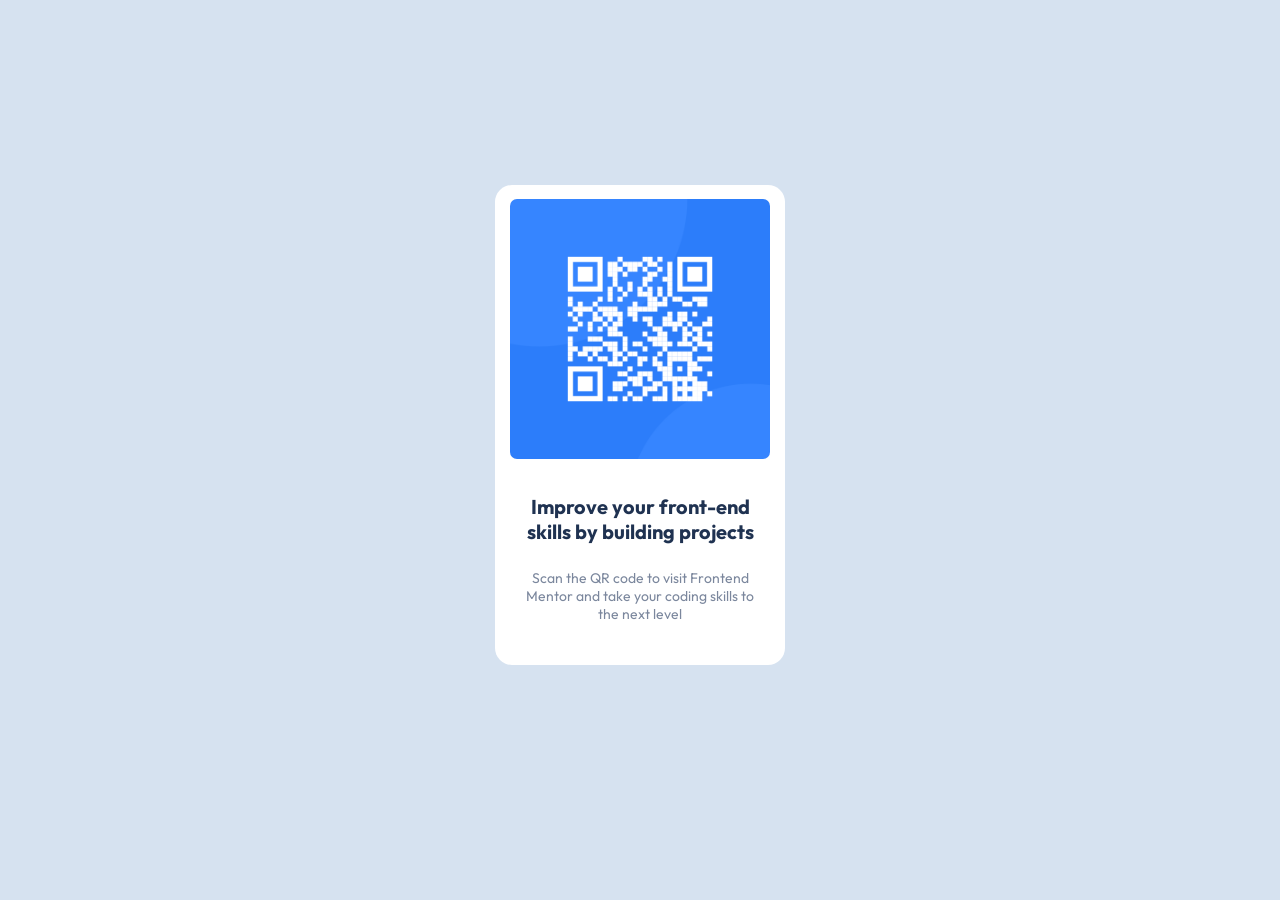
<file: index.html>
<!DOCTYPE html>
<html lang="en">
  <head>
    <meta charset="UTF-8" />
    <meta name="viewport" content="width = device-width, initial-scale = 1.0" />

    <link rel="icon" type="image/png" sizes="32x32" href="/favicon-32x32.png" />
    <link rel="stylesheet" href="Style.CSS" />

    <title>Frontend Mentor | QR code component</title>
  </head>
  <body>
    <main>
      <div class="container">
       <img class="qr-images" src="image-qr-code.png" alt="" />

        <h1>
          Improve your front-end<br />
          skills by building projects
        </h1>
        <p>
          Scan the QR code to visit Frontend<br />
          Mentor and take your coding skills to<br />
          the next level
        </p>
      </div>
    </main>
  </body>
</html>
</file>
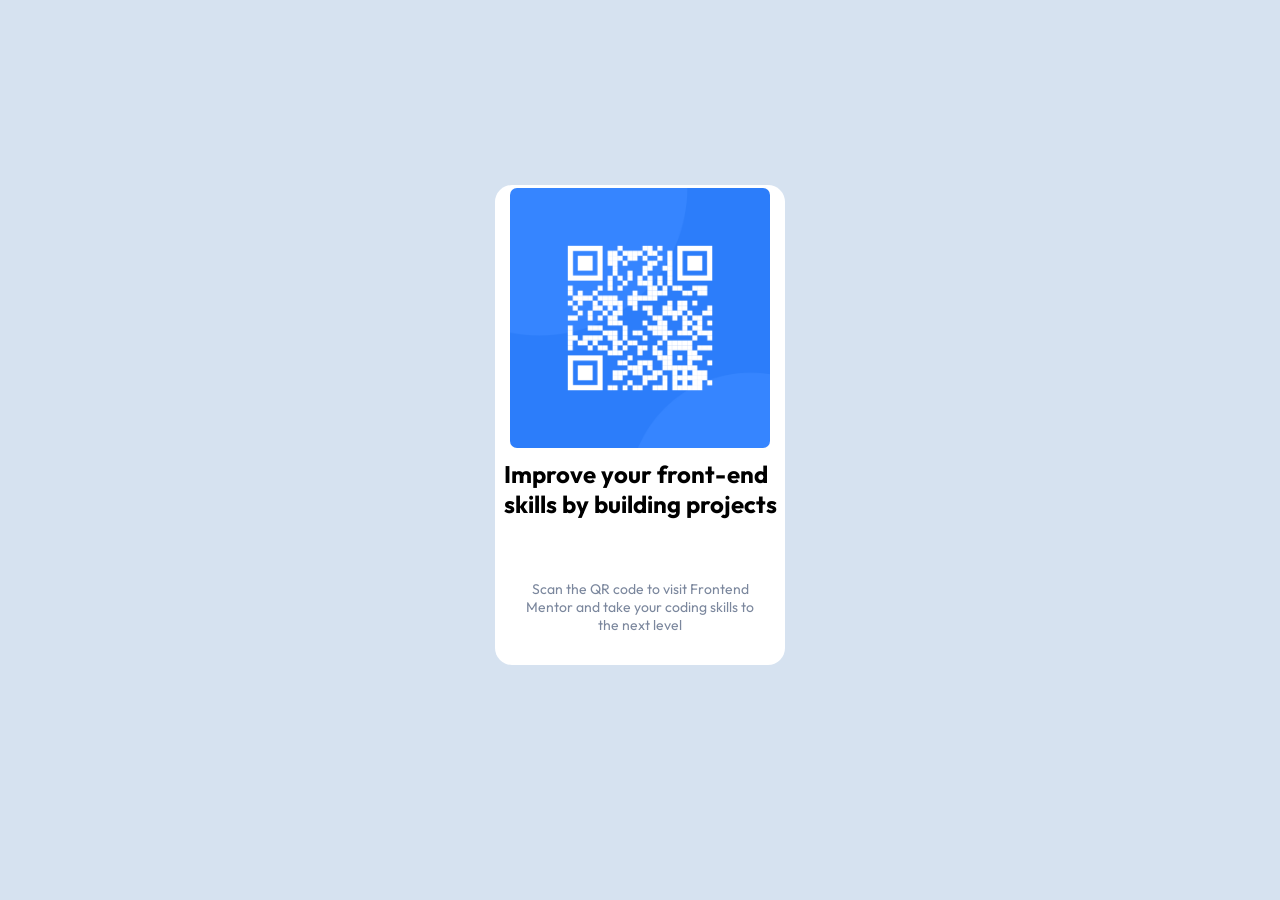
<file: QRCode.html>
<!DOCTYPE html>
<html>
  <head>
    <meta charset="UTF-8" />
    <meta name="viewport" content="width = device-width, initial-scale = 1.0" />

    <link rel="icon" type="image/png" sizes="32x32" href="/favicon-32x32.png" />
    <link rel="stylesheet" href="Style.CSS" />

    <title>Frontend Mentor | QR code component</title>
  </head>
  <body>
    <div class="container">
      <img class="qr-images" src="image-qr-code.png" alt="" />

      <h2>
        Improve your front-end<br />
        skills by building projects
      </h2>
      <p>
        Scan the QR code to visit Frontend<br />
        Mentor and take your coding skills to<br />
        the next level
      </p>
    </div>
  </body>
</html>
</file>
<file: Style.CSS>
@import url('https://fonts.googleapis.com/css2?family=Outfit:wght@400;700&display=swap');

*{
    margin: 0;
    padding: 0;
    font-family: 'Outfit';
}

body {
    background-color: #D6E2F0;
    display: flex;
    flex-direction: column;
    justify-content: center;
    align-items: center;
    height: 100vh;
}

.container {
    display: flex;
    flex-direction: column;
    justify-content: space-around;

    width: 290px;
    height: 480px;
    align-items: center;
    background-color: white;
    border-radius: 17px;
    margin-top: -50px;
}

img {
    width: 260px;
    border-radius: 7px;
    margin-bottom: -50px;
    margin-top: -28px;
}

h1 {
    color: #1F3251;
    width: 100%;
    font-weight: 700;
    text-align: center;
    font-size: 20px;
    margin-bottom: -60px;
}

p {
    color: #7B879D;
    width:90%;
    font-size: 14px;
    font-weight: 400;
    text-align: center;
}
</file>
